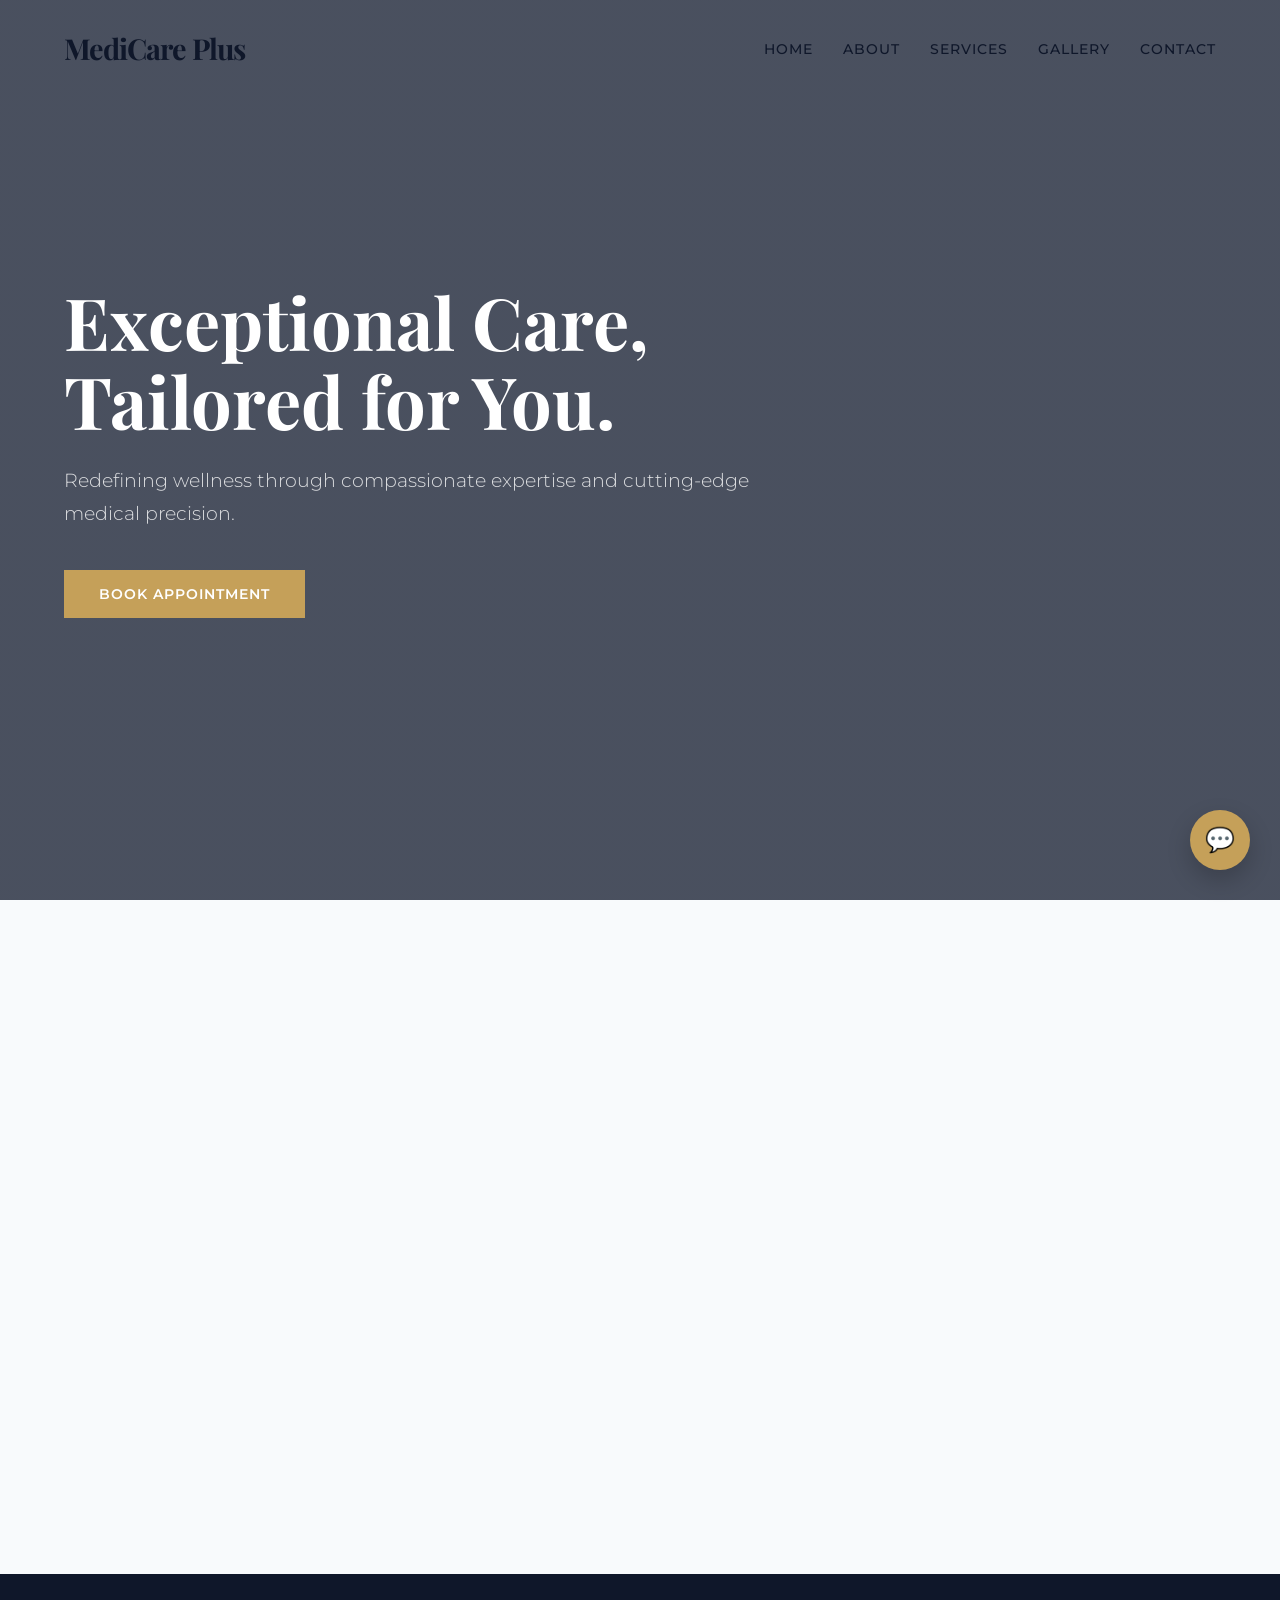
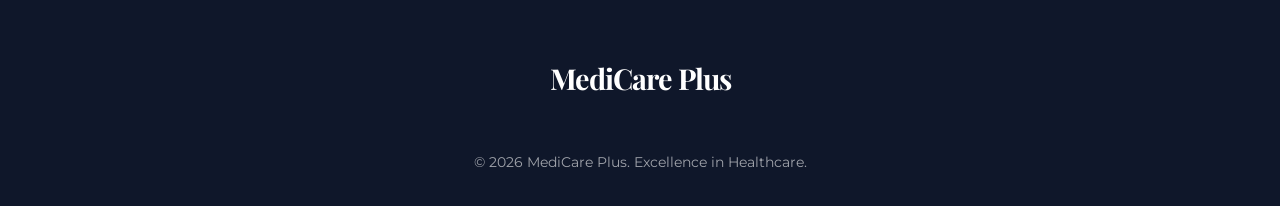
<file: index.html>
<!DOCTYPE html>
<html lang="en">
<head>
    <meta charset="UTF-8">
    <meta name="viewport" content="width=device-width, initial-scale=1.0">
    <link rel="icon" type="image/jpeg" href="favicon.jpg">
    <meta name="description" content="Experience world-class healthcare at MediCare Plus. We offer specialized medical services with expert doctors and cutting-edge technology.">
    <meta name="keywords" content="healthcare, clinic, medical services, doctors, hospital, appointment, premium healthcare, medical expertise">
    <title>MediCare Plus | Premium Healthcare Services</title>
    <link rel="stylesheet" href="css/style.css">
    <script type="application/ld+json">
    {
      "@context": "https://schema.org",
      "@type": "MedicalBusiness",
      "name": "MediCare Plus",
      "image": "favicon.jpg",
      "@id": "https://mantramedicare.netlify.app/",
      "url": "https://mantramedicare.netlify.app/",
      "telephone": "+91 9840189449",
      "address": {
        "@type": "PostalAddress",
        "streetAddress": "One Hub Road, OMR Rd, Paiyanur, Panchanthiruthy",
        "addressLocality": "Tamil Nadu",
        "addressRegion": "TN",
        "postalCode": "603105",
        "addressCountry": "IN"
      },
      "openingHoursSpecification": {
        "@type": "OpeningHoursSpecification",
        "dayOfWeek": [
          "Monday",
          "Tuesday",
          "Wednesday",
          "Thursday",
          "Friday",
          "Saturday"
        ],
        "opens": "09:00",
        "closes": "21:00"
      },
      "sameAs": [
        "https://github.com/y-bow/medicare-plus"
      ]
    }
    </script>
</head>
<body>

    <header id="main-header">
        <div class="container">
            <nav>
                <div class="logo">MediCare Plus</div>
                <div class="menu-toggle">
                    <span></span>
                    <span></span>
                    <span></span>
                </div>
                <ul class="nav-links">
                    <li><a href="index.html">Home</a></li>
                    <li><a href="about.html">About</a></li>
                    <li><a href="services.html">Services</a></li>
                    <li><a href="gallery.html">Gallery</a></li>
                    <li><a href="contact.html">Contact</a></li>
                </ul>
            </nav>
        </div>
    </header>

    <section id="hero">
        <div class="container">
            <div class="hero-content">
                <h1>Exceptional Care,<br>Tailored for You.</h1>
                <p>Redefining wellness through compassionate expertise and cutting-edge medical precision.</p>
                <a href="contact.html" class="btn btn-gold">Book Appointment</a>
            </div>
        </div>
    </section>

    <section class="container reveal">
        <div class="section-title">
            <h2>The MediCare Standard</h2>
        </div>
        <div class="card-container">
            <div class="card">
                <h3>Specialized Expertise</h3>
                <p>Our consultants are world-class professionals dedicated to your specific health needs.</p>
            </div>
            <div class="card">
                <h3>Holistic Wellness</h3>
                <p>We treat the individual, not just the symptoms, ensuring long-term vitality.</p>
            </div>
            <div class="card">
                <h3>Advanced Care</h3>
                <p>Utilizing the latest medical breakthroughs to provide precise and effective treatments.</p>
            </div>
        </div>
    </section>

    <footer>
        <div class="container">
            <div class="logo" style="color: white; margin-bottom: 1rem;">MediCare Plus</div>
            <p>&copy; 2026 MediCare Plus. Excellence in Healthcare.</p>
        </div>
    </footer>
    <div id="chat-widget-container">
        <button id="chat-toggle-btn" class="chat-toggle-btn">
            <span class="chat-icon">💬</span>
        </button>
        <div id="chat-window" class="chat-window hidden">
            <div class="chat-header">
                <span>MediCare Chatbot</span>
                <button id="chat-close-btn">&times;</button>
            </div>
            <div id="chat-messages" class="chat-messages"></div>
            <div class="chat-input-area">
                <input type="text" id="chat-input" placeholder="Type a message..." autocomplete="off">
                <button id="chat-send-btn">Send</button>
            </div>
        </div>
    </div>
</file>
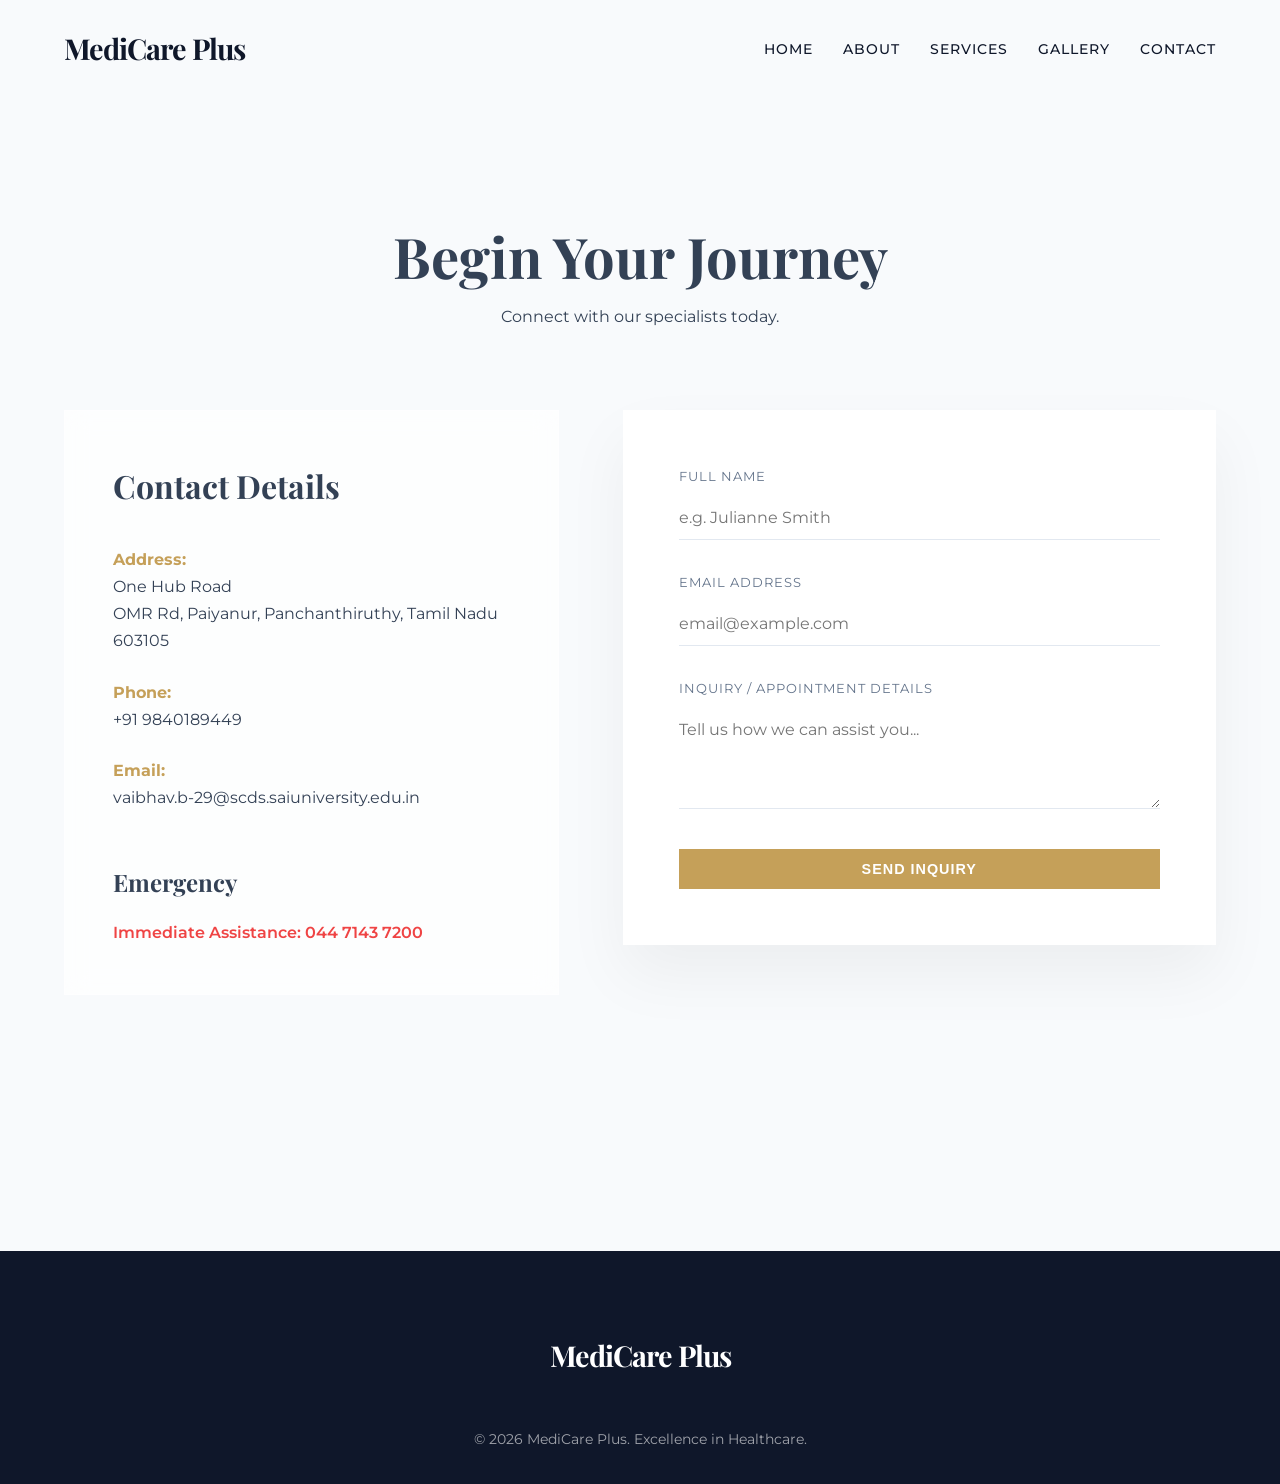
<file: contact.html>
<!DOCTYPE html>
<html lang="en">
<head>
    <meta charset="UTF-8">
    <meta name="viewport" content="width=device-width, initial-scale=1.0">
    <link rel="icon" type="image/jpeg" href="favicon.jpg">
    <meta name="description" content="Contact MediCare Plus to book appointments, inquire about services, or find our clinic location.">
    <meta name="keywords" content="contact us, appointment booking, medical inquiry, clinic location, MediCare Plus contact">
    <title>Contact Us | MediCare Plus Support</title>
    <link rel="stylesheet" href="css/style.css">
    <script type="application/ld+json">
    {
      "@context": "https://schema.org",
      "@type": "MedicalBusiness",
      "name": "MediCare Plus",
      "image": "favicon.jpg",
      "@id": "https://mantramedicare.netlify.app/contact",
      "url": "https://mantramedicare.netlify.app/contact",
      "telephone": "+91 9840189449",
      "address": {
        "@type": "PostalAddress",
        "streetAddress": "One Hub Road, OMR Rd, Paiyanur, Panchanthiruthy",
        "addressLocality": "Tamil Nadu",
        "addressRegion": "TN",
        "postalCode": "603105",
        "addressCountry": "IN"
      },
      "openingHoursSpecification": {
        "@type": "OpeningHoursSpecification",
        "dayOfWeek": [
          "Monday",
          "Tuesday",
          "Wednesday",
          "Thursday",
          "Friday",
          "Saturday"
        ],
        "opens": "09:00",
        "closes": "21:00"
      }
    }
    </script>
</head>
<body style="padding-top: 80px;">

    <header id="main-header">
        <div class="container">
            <nav>
                <div class="logo">MediCare Plus</div>
                <div class="menu-toggle">
                    <span></span>
                    <span></span>
                    <span></span>
                </div>
                <ul class="nav-links">
                    <li><a href="index.html">Home</a></li>
                    <li><a href="about.html">About</a></li>
                    <li><a href="services.html">Services</a></li>
                    <li><a href="gallery.html">Gallery</a></li>
                    <li><a href="contact.html">Contact</a></li>
                </ul>
            </nav>
        </div>
    </header>

    <section class="container reveal">
        <div class="section-title">
            <h1 style="font-size: 3.5rem;">Begin Your Journey</h1>
            <p>Connect with our specialists today.</p>
        </div>

        <div class="contact-container">
            <div class="contact-info glass" style="padding: 3rem;">
                <h3 style="font-size: 2rem; margin-bottom: 2rem;">Contact Details</h3>
                <p style="margin-bottom: 1.5rem;"><strong style="color: var(--accent-gold);">Address:</strong><br>One Hub Road<br>OMR Rd, Paiyanur, Panchanthiruthy, Tamil Nadu 603105</p>
                <p style="margin-bottom: 1.5rem;"><strong style="color: var(--accent-gold);">Phone:</strong><br>+91 9840189449</p>
                <p style="margin-bottom: 1.5rem;"><strong style="color: var(--accent-gold);">Email:</strong><br>vaibhav.b-29@scds.saiuniversity.edu.in</p>
                <br>
                <h3 style="font-size: 1.5rem; margin-bottom: 1rem;">Emergency</h3>
                <p style="color: #ef4444; font-weight: 600;">Immediate Assistance: 044 7143 7200</p>
            </div>

            <div class="contact-form-wrapper">
                <form id="contactForm" class="contact-form">
                    <div class="form-group">
                        <label for="name">Full Name</label>
                        <input type="text" id="name" placeholder="e.g. Julianne Smith">
                        <span class="error-msg" id="nameError">Please provide your name.</span>
                    </div>
                    <div class="form-group">
                        <label for="email">Email Address</label>
                        <input type="email" id="email" placeholder="email@example.com">
                        <span class="error-msg" id="emailError">A valid email is required.</span>
                    </div>
                    <div class="form-group">
                        <label for="message">Inquiry / Appointment Details</label>
                        <textarea id="message" rows="4" placeholder="Tell us how we can assist you..."></textarea>
                        <span class="error-msg" id="messageError">Please leave a message.</span>
                    </div>
                    <button type="submit" class="btn btn-gold" style="width: 100%;">Send Inquiry</button>
                </form>
            </div>
        </div>
    </section>

    <footer style="margin-top: 8rem;">
        <div class="container">
            <div class="logo" style="color: white; margin-bottom: 1rem;">MediCare Plus</div>
            <p>&copy; 2026 MediCare Plus. Excellence in Healthcare.</p>
        </div>
    </footer >

    <script src="js/script.js"></script>
    <!--Start of Tawk.to Script-->
    <script type="text/javascript">
    var Tawk_API=Tawk_API||{}, Tawk_LoadStart=new Date();
    (function(){
    var s1=document.createElement("script"),s0=document.getElementsByTagName("script")[0];
    s1.async=true;
    s1.src='https://embed.tawk.to/6a47d090b7ccb91d444fbd46/1jsk8dddu';
    s1.charset='UTF-8';
    s1.setAttribute('crossorigin','*');
    s0.parentNode.insertBefore(s1,s0);
    })();
    </script>
    <!--End of Tawk.to Script-->
</body>
</html>
</file>
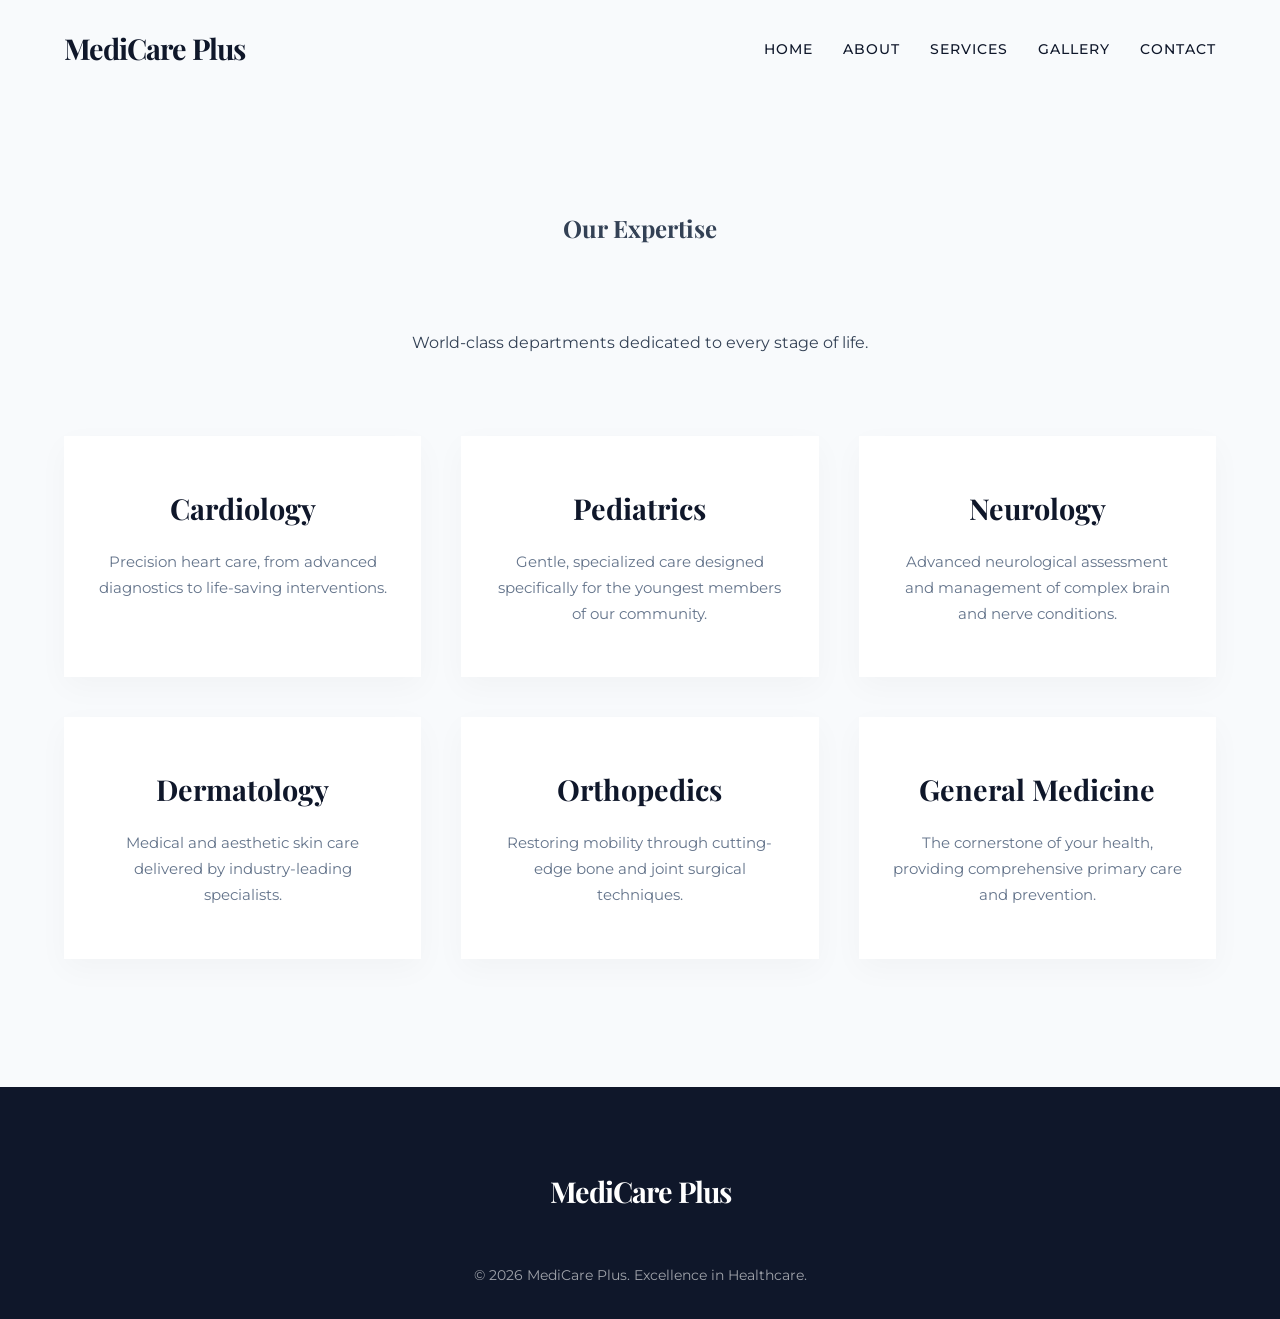
<file: services.html>
<!DOCTYPE html>
<html lang="en">
<head>
    <meta charset="UTF-8">
    <meta name="viewport" content="width=device-width, initial-scale=1.0">
    <link rel="icon" type="image/jpeg" href="favicon.jpg">
    <meta name="description" content="Explore specialized medical services at MediCare Plus, including cardiology, pediatrics, and advanced neurological care.">
    <meta name="keywords" content="medical services, cardiology, pediatrics, general medicine, healthcare departments, specialized medical care">
    <title>Specialized Medical Services | MediCare Plus</title>
    <link rel="stylesheet" href="css/style.css">
</head>
<body class="pt-80">
    <header id="main-header">
        <div class="container">
            <nav>
                <div class="logo">MediCare Plus</div>
                <div class="menu-toggle">
                    <span></span>
                    <span></span>
                    <span></span>
                </div>
                <ul class="nav-links">
                    <li><a href="index.html">Home</a></li>
                    <li><a href="about.html">About</a></li>
                    <li><a href="services.html">Services</a></li>
                    <li><a href="gallery.html">Gallery</a></li>
                    <li><a href="contact.html">Contact</a></li>
                </ul>
            </nav>
        </div>
    </header>

    <section class="container reveal">
        <div class="section-title">
            <h1 class="section-title">Our Expertise</h1>
            <p>World-class departments dedicated to every stage of life.</p>
        </div>
        <div class="card-container">
            <div class="card">
                <h3 class="service-card-gold">Cardiology</h3>
                <p>Precision heart care, from advanced diagnostics to life-saving interventions.</p>
            </div>
            <div class="card">
                <h3 class="service-card-gold">Pediatrics</h3>
                <p>Gentle, specialized care designed specifically for the youngest members of our community.</p>
            </div>
            <div class="card">
                <h3 class="service-card-gold">Neurology</h3>
                <p>Advanced neurological assessment and management of complex brain and nerve conditions.</p>
            </div>
            <div class="card">
                <h3 class="service-card-gold">Dermatology</h3>
                <p>Medical and aesthetic skin care delivered by industry-leading specialists.</p>
            </div>
            <div class="card">
                <h3 class="service-card-gold">Orthopedics</h3>
                <p>Restoring mobility through cutting-edge bone and joint surgical techniques.</p>
            </div>
            <div class="card">
                <h3 class="service-card-gold">General Medicine</h3>
                <p>The cornerstone of your health, providing comprehensive primary care and prevention.</p>
            </div>
        </div>
    </section>

    <footer class="mt-8">
        <div class="container">
            <div class="logo footer-logo-white">MediCare Plus</div>
            <p>&copy; 2026 MediCare Plus. Excellence in Healthcare.</p>
        </div>
    </footer>

    <script src="js/script.js"></script>
    <!--Start of Tawk.to Script-->
    <script type="text/javascript">
    var Tawk_API=Tawk_API||{}, Tawk_LoadStart=new Date();
    (function(){
    var s1=document.createElement("script"),s0=document.getElementsByTagName("script")[0];
    s1.async=true;
    s1.src='https://embed.tawk.to/6a47d090b7ccb91d444fbd46/1jsk8dddu';
    s1.charset='UTF-8';
    s1.setAttribute('crossorigin','*');
    s0.parentNode.insertBefore(s1,s0);
    })();
    </script>
    <!--End of Tawk.to Script-->
</body>
</html>
</file>
<file: css/style.css>
@import url('https://fonts.googleapis.com/css2?family=Playfair+Display:ital,wght@0,400;0,700;1,400&family=Montserrat:wght@300;400;500;600&display=swap');

:root {
    --primary-dark: #0f172a;      /* Midnight Navy */
    --accent-gold: #c5a059;       /* Champagne Gold */
    --bg-soft: #f8fafc;           /* Soft Pearl */
    --text-main: #334155;         /* Slate Gray */
    --text-light: #64748b;        /* Muted Slate */
    --white: #ffffff;
    --glass-bg: rgba(255, 255, 255, 0.7);
    --glass-border: rgba(255, 255, 255, 0.3);
    --transition: all 0.5s cubic-bezier(0.4, 0, 0.2, 1);
}

* {
    margin: 0;
    padding: 0;
    box-sizing: border-box;
}

body {
    font-family: 'Montserrat', sans-serif;
    line-height: 1.7;
    color: var(--text-main);
    background-color: var(--bg-soft);
    overflow-x: hidden;
}

h1, h2, h3, .logo {
    font-family: 'Playfair Display', serif;
}

/* Reusable Components */
.container {
    width: 90%;
    max-width: 1200px;
    margin: 0 auto;
}

.btn {
    display: inline-block;
    padding: 12px 35px;
    text-decoration: none;
    font-size: 0.9rem;
    letter-spacing: 1px;
    text-transform: uppercase;
    font-weight: 600;
    transition: var(--transition);
    cursor: pointer;
    border: none;
}

.btn-gold {
    background-color: var(--accent-gold);
    color: var(--white);
}

.btn-gold:hover {
    background-color: #a38445;
    transform: translateY(-3px);
    box-shadow: 0 10px 20px rgba(197, 160, 89, 0.3);
}

.btn-outline {
    background: transparent;
    border: 1px solid var(--accent-gold);
    color: var(--accent-gold);
}

.btn-outline:hover {
    background: var(--accent-gold);
    color: var(--white);
}

/* Glassmorphism Utility */
.glass {
    background: var(--glass-bg);
    backdrop-filter: blur(12px);
    -webkit-backdrop-filter: blur(12px);
    border: 1px solid var(--glass-border);
}

/* Header & Navigation */
header {
    padding: 1.5rem 0;
    position: fixed;
    top: 0;
    width: 100%;
    z-index: 1000;
    transition: var(--transition);
}

header.scrolled {
    padding: 0.8rem 0;
    background: var(--glass-bg);
    backdrop-filter: blur(10px);
    box-shadow: 0 4px 30px rgba(0, 0, 0, 0.1);
}

nav {
    display: flex;
    justify-content: space-between;
    align-items: center;
}

.logo {
    font-size: 1.8rem;
    font-weight: 700;
    color: var(--primary-dark);
    letter-spacing: -1px;
}

.nav-links {
    display: flex;
    list-style: none;
}

.nav-links li {
    margin-left: 30px;
}

.nav-links a {
    text-decoration: none;
    color: var(--primary-dark);
    font-weight: 500;
    font-size: 0.85rem;
    text-transform: uppercase;
    letter-spacing: 1px;
    transition: var(--transition);
}

.nav-links a:hover {
    color: var(--accent-gold);
}

/* Mobile Menu */
.menu-toggle {
    display: none;
    flex-direction: column;
    cursor: pointer;
}

.menu-toggle span {
    width: 25px;
    height: 2px;
    background: var(--primary-dark);
    margin: 3px 0;
    transition: var(--transition);
}

/* Hero Section */
#hero {
    height: 100vh;
    display: flex;
    align-items: center;
    background: linear-gradient(rgba(15, 23, 42, 0.75), rgba(15, 23, 42, 0.75)), 
                url('https://images.unsplash.com/photo-1519494026892-80bbd2d6fd0d?auto=format&fit=crop&q=80&w=1600') no-repeat center center/cover;
    color: var(--white);
    position: relative;
}

.hero-content {
    max-width: 700px;
    animation: fadeInUp 1.5s ease;
}

.hero-content h1 {
    font-size: 4.5rem;
    line-height: 1.1;
    margin-bottom: 1.5rem;
}

.hero-content p {
    font-size: 1.2rem;
    font-weight: 300;
    margin-bottom: 2.5rem;
    color: rgba(255, 255, 255, 0.8);
}

/* Sections */
section {
    padding: 8rem 0;
}

.section-title {
    text-align: center;
    margin-bottom: 5rem;
}

.section-title h2 {
    font-size: 3rem;
    color: var(--primary-dark);
    position: relative;
    display: inline-block;
    padding-bottom: 15px;
}

.section-title h2::after {
    content: '';
    position: absolute;
    bottom: 0;
    left: 50%;
    transform: translateX(-50%);
    width: 60px;
    height: 2px;
    background: var(--accent-gold);
}

/* Cards (Services/Departments) */
.card-container {
    display: grid;
    grid-template-columns: repeat(auto-fit, minmax(320px, 1fr));
    gap: 2.5rem;
}

.card {
    background: var(--white);
    padding: 3rem 2rem;
    border-radius: 0; /* Sophisticated sharp edges or very slight radius */
    text-align: center;
    transition: var(--transition);
    border-bottom: 3px solid transparent;
    box-shadow: 0 10px 30px rgba(0,0,0,0.03);
}

.card:hover {
    transform: translateY(-15px);
    border-bottom: 3px solid var(--accent-gold);
    box-shadow: 0 20px 40px rgba(0,0,0,0.08);
}

.card h3 {
    font-size: 1.8rem;
    margin-bottom: 1rem;
    color: var(--primary-dark);
}

.card p {
    color: var(--text-light);
    font-size: 0.95rem;
}

/* Gallery (Masonry-ish) */
.gallery-grid {
    display: grid;
    grid-template-columns: repeat(auto-fit, minmax(300px, 1fr));
    gap: 1.5rem;
}

.gallery-item {
    position: relative;
    overflow: hidden;
    height: 400px;
}

.gallery-item img {
    width: 100%;
    height: 100%;
    object-fit: cover;
    transition: var(--transition);
}

.gallery-item:hover img {
    transform: scale(1.05);
}

.gallery-overlay {
    position: absolute;
    inset: 0;
    background: rgba(15, 23, 42, 0.7);
    display: flex;
    align-items: center;
    justify-content: center;
    opacity: 0;
    transition: var(--transition);
}

.gallery-item:hover .gallery-overlay {
    opacity: 1;
}

.gallery-overlay span {
    color: var(--white);
    font-family: 'Playfair Display', serif;
    font-size: 1.5rem;
}

/* Contact Form */
.contact-container {
    display: grid;
    grid-template-columns: 1fr 1.2fr;
    gap: 4rem;
    align-items: start;
}

.contact-form {
    background: var(--white);
    padding: 3.5rem;
    box-shadow: 0 30px 60px rgba(0,0,0,0.05);
}

.form-group {
    margin-bottom: 2rem;
}

.form-group label {
    font-size: 0.8rem;
    text-transform: uppercase;
    letter-spacing: 1px;
    margin-bottom: 0.5rem;
    display: block;
    color: var(--text-light);
}

.form-group input, .form-group textarea {
    width: 100%;
    padding: 12px 0;
    background: transparent;
    border: none;
    border-bottom: 1px solid #e2e8f0;
    font-family: inherit;
    font-size: 1rem;
    transition: var(--transition);
}

.form-group input:focus, .form-group textarea:focus {
    outline: none;
    border-bottom-color: var(--accent-gold);
}

.error-msg {
    color: #ef4444;
    font-size: 0.75rem;
    margin-top: 5px;
    display: none;
}

/* Footer */
footer {
    background: var(--primary-dark);
    color: var(--white);
    padding: 5rem 0 2rem;
    text-align: center;
}

footer p {
    opacity: 0.6;
    font-size: 0.85rem;
    margin-top: 3rem;
}

/* Animations */
@keyframes fadeInUp {
    from {
        opacity: 0;
        transform: translateY(30px);
    }
    to {
        opacity: 1;
        transform: translateY(0);
    }
}

.reveal {
    opacity: 0;
    transform: translateY(30px);
    transition: all 0.8s ease-out;
}

.reveal.active {
    opacity: 1;
    transform: translateY(0);
}

/* Responsive */
@media (max-width: 992px) {
    .hero-content h1 { font-size: 3rem; }
    .contact-container { grid-template-columns: 1fr; }
}

/* About Page Specific Styles */
.about-flex-container {
    display: flex;
    flex-wrap: wrap;
    gap: 4rem;
    align-items: center;
}

.about-flex-item {
    flex: 1;
    min-width: 300px;
}

.about-image {
    width: 100%;
    border-radius: 0;
    box-shadow: 20px 20px 0 var(--accent-gold);
}

.about-title-large {
    font-size: 2.5rem;
    margin-bottom: 1.5rem;
}

.about-title-medium {
    font-size: 2rem;
    margin-bottom: 1rem;
}

.about-section-white {
    background: var(--white);
    padding: 4rem;
    border-radius: 0;
    margin-bottom: 4rem;
}

.about-quote {
    text-align: center;
    font-size: 1.2rem;
    font-style: italic;
    color: var(--text-light);
}

/* Services Page Specific Styles */
.service-card-gold {
    color: var(--accent-gold);
}

/* Gallery Page Specific Styles */
.gallery-title-large {
    font-size: 3.5rem;
}

/* Contact Page Specific Styles */
.contact-info-glass {
    padding: 3rem;
}

.contact-detail-heading {
    font-size: 2rem;
    margin-bottom: 2rem;
}

.contact-detail-subheading {
    font-size: 1.5rem;
    margin-bottom: 1rem;
}

.contact-detail-text {
    margin-bottom: 1.5rem;
}

.contact-detail-gold {
    color: var(--accent-gold);
}

.contact-emergency {
    color: #ef4444;
    font-weight: 600;
}

.contact-submit-btn {
    width: 100%;
}

.footer-logo-white {
    color: white;
    margin-bottom: 1rem;
}

/* Utility */
.pt-80 {
    padding-top: 80px;
}


/* Chat Widget Styles */
#chat-widget-container {
    position: fixed;
    bottom: 30px;
    right: 30px;
    z-index: 9999;
    font-family: 'Montserrat', sans-serif;
}

.chat-toggle-btn {
    width: 60px;
    height: 60px;
    border-radius: 50%;
    background-color: var(--accent-gold);
    color: var(--white);
    border: none;
    cursor: pointer;
    box-shadow: 0 10px 25px rgba(0, 0, 0, 0.2);
    font-size: 1.5rem;
    display: flex;
    align-items: center;
    justify-content: center;
    transition: var(--transition);
}

.chat-toggle-btn:hover {
    transform: scale(1.1);
}

.chat-window {
    position: absolute;
    bottom: 80px;
    right: 0;
    width: 350px;
    height: 450px;
    background: var(--white);
    border-radius: 15px;
    box-shadow: 0 15px 40px rgba(0, 0, 0, 0.2);
    display: flex;
    flex-direction: column;
    overflow: hidden;
    transition: var(--transition);
}

.chat-window.hidden {
    display: none;
    opacity: 0;
    transform: translateY(20px);
}

.chat-header {
    background: var(--primary-dark);
    color: var(--white);
    padding: 15px 20px;
    display: flex;
    justify-content: space-between;
    align-items: center;
    font-weight: 600;
}

#chat-close-btn {
    background: transparent;
    border: none;
    color: var(--white);
    font-size: 1.5rem;
    cursor: pointer;
}

.chat-messages {
    flex: 1;
    padding: 20px;
    overflow-y: auto;
    background: var(--bg-soft);
    display: flex;
    flex-direction: column;
    gap: 10px;
}

.message {
    max-width: 80%;
    padding: 10px 15px;
    border-radius: 15px;
    font-size: 0.9rem;
    line-height: 1.4;
}

.user-message {
    align-self: flex-end;
    background-color: var(--accent-gold);
    color: var(--white);
    border-bottom-right-radius: 2px;
}

.bot-message {
    align-self: flex-start;
    background-color: #e2e8f0;
    color: var(--text-main);
    border-bottom-left-radius: 2px;
}

.chat-input-area {
    padding: 15px;
    background: var(--white);
    display: flex;
    gap: 10px;
    border-top: 1px solid #e2e8f0;
}

#chat-input {
    flex: 1;
    padding: 8px 12px;
    border: 1px solid #e2e8f0;
    border-radius: 20px;
    outline: none;
    font-size: 0.9rem;
}

#chat-input:focus {
    border-color: var(--accent-gold);
}

#chat-send-btn {
    background: var(--accent-gold);
    color: var(--white);
    border: none;
    padding: 8px 15px;
    border-radius: 20px;
    cursor: pointer;
    font-size: 0.85rem;
    font-weight: 600;
    transition: var(--transition);
}

#chat-send-btn:hover {
    background: #a38445;
}
</file>
